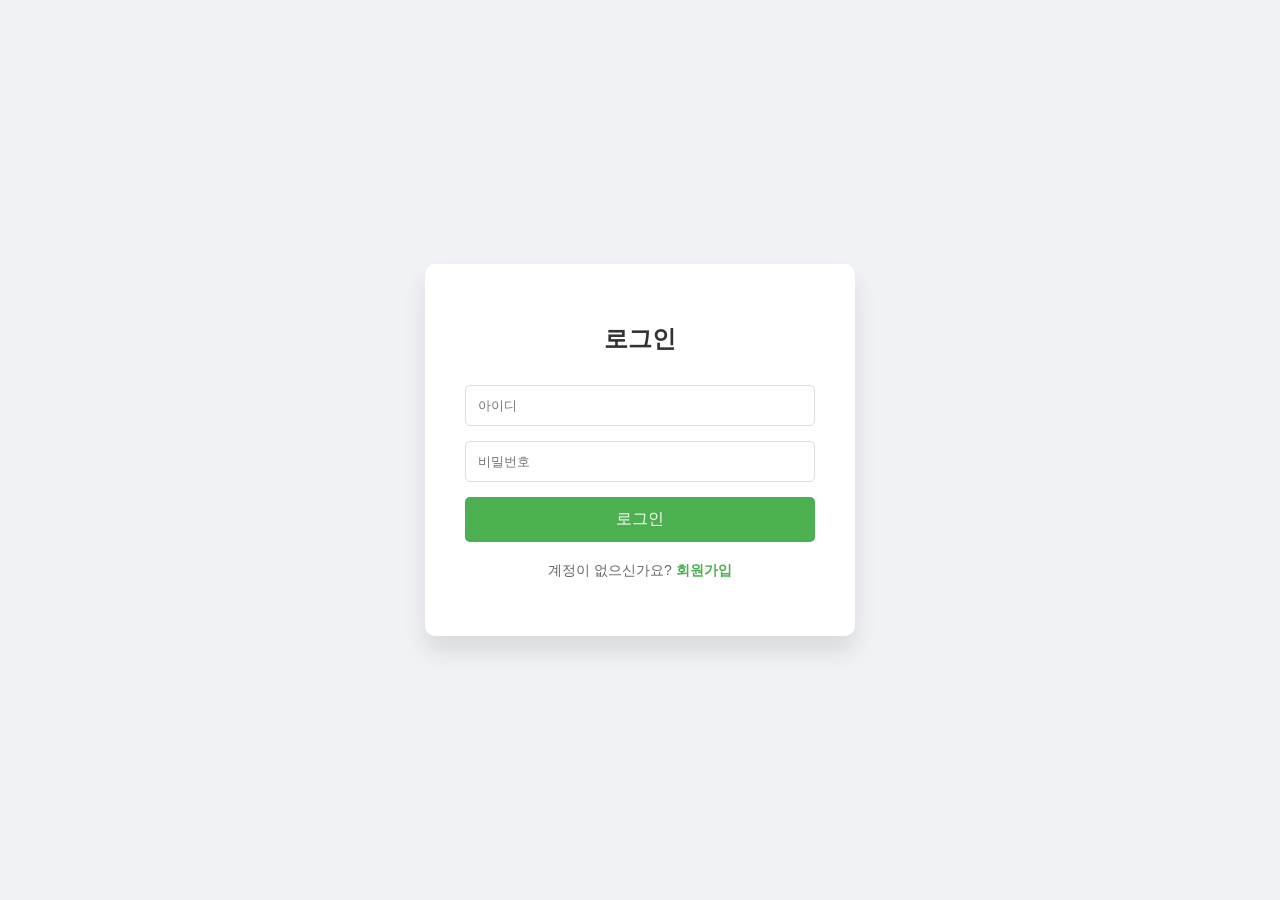
<file: index.html>
<!DOCTYPE html>
<html lang="ko">
<head>
    <meta charset="UTF-8">
    <meta name="viewport" content="width=device-width, initial-scale=1.0">
    <title>로그인</title>
    <link rel="stylesheet" href="style.css">
</head>
<body>
    <div class="container">
        <div class="form-box">
            <h2>로그인</h2>
            <form>
                <input type="text" class="input-field" placeholder="아이디" required>
                <input type="password" class="input-field" placeholder="비밀번호" required>
                <button type="submit" class="submit-btn">로그인</button>
            </form>

            <ol>
                <li class="li">
                    계정이 없으신가요? <a href="register.html">회원가입</a>
                </li>
            </ol>
        </div>
    </div>
</body>
</html>
</file>
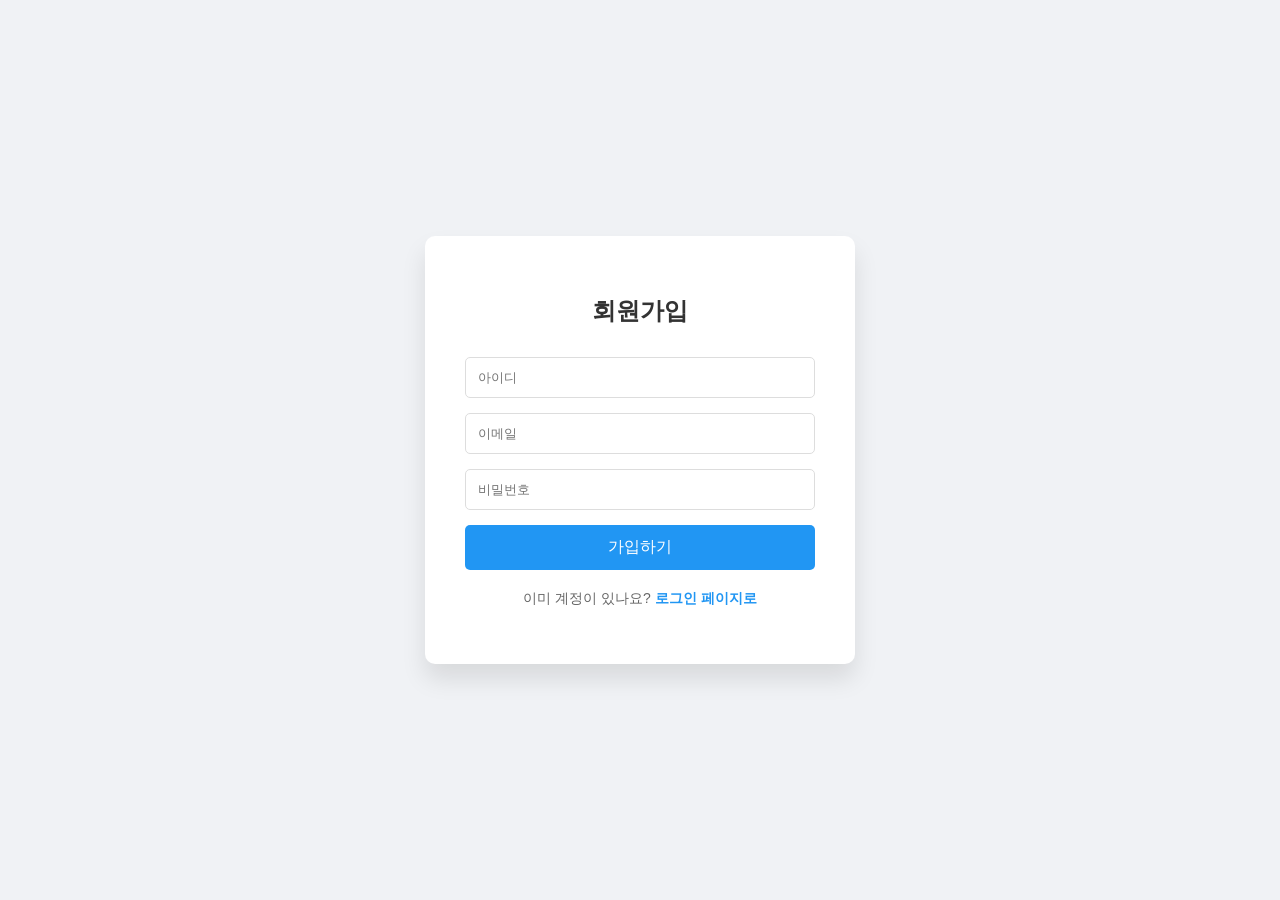
<file: register.html>
<!DOCTYPE html>
<html lang="ko">
<head>
    <meta charset="UTF-8">
    <meta name="viewport" content="width=device-width, initial-scale=1.0">
    <title>회원가입</title>
    <style>
        /* 로그인 화면과 동일한 스타일 유지 */
        body { font-family: 'Segoe UI', sans-serif; display: flex; justify-content: center; align-items: center; height: 100vh; margin: 0; background-color: #f0f2f5; }
        .container { background: #fff; width: 350px; padding: 40px; border-radius: 10px; box-shadow: 0 15px 25px rgba(0,0,0,0.1); }
        h2 { text-align: center; margin-bottom: 30px; color: #333; }
        .input-field { width: 100%; padding: 12px; margin-bottom: 15px; border: 1px solid #ddd; border-radius: 5px; box-sizing: border-box; }
        .submit-btn { width: 100%; padding: 12px; background: #2196F3; border: none; color: white; font-size: 16px; border-radius: 5px; cursor: pointer; }
        ol { list-style: none; padding: 0; margin-top: 20px; text-align: center; }
        .li { font-size: 14px; color: #666; }
        .li a { color: #2196F3; text-decoration: none; font-weight: bold; }
    </style>
</head>
<body>
    <div class="container">
        <h2>회원가입</h2>
        <form>
            <input type="text" class="input-field" placeholder="아이디" required>
            <input type="email" class="input-field" placeholder="이메일" required>
            <input type="password" class="input-field" placeholder="비밀번호" required>
            <button type="submit" class="submit-btn">가입하기</button>
        </form>
        <ol>
            <li class="li">
                이미 계정이 있나요? <a href="index.html">로그인 페이지로</a>
            </li>
        </ol>
    </div>
</body>
</html>
</file>
<file: style.css>
/* 기본 스타일 설정 */
        body {
            font-family: 'Segoe UI', sans-serif;
            display: flex;
            justify-content: center;
            align-items: center;
            height: 100vh;
            margin: 0;
            background-color: #f0f2f5;
        }

        .container {
            background: #fff;
            width: 350px;
            padding: 40px;
            border-radius: 10px;
            box-shadow: 0 15px 25px rgba(0,0,0,0.1);
        }

        h2 { text-align: center; margin-bottom: 30px; color: #333; }

        .input-field {
            width: 100%;
            padding: 12px;
            margin-bottom: 15px;
            border: 1px solid #ddd;
            border-radius: 5px;
            box-sizing: border-box; /* 패딩 포함 크기 조절 */
        }

        .submit-btn {
            width: 100%;
            padding: 12px;
            background: #4CAF50;
            border: none;
            color: white;
            font-size: 16px;
            border-radius: 5px;
            cursor: pointer;
        }

        /* 이동 버튼 리스트 스타일 (이미지 구조 응용) */
        ol {
            list-style: none;
            padding: 0;
            margin-top: 20px;
            text-align: center;
        }

        .li {
            font-size: 14px;
            color: #666;
        }

        .li a {
            color: #4CAF50;
            text-decoration: none;
            font-weight: bold;
        }

        .li a:hover {
            text-decoration: underline;
        }
</file>
